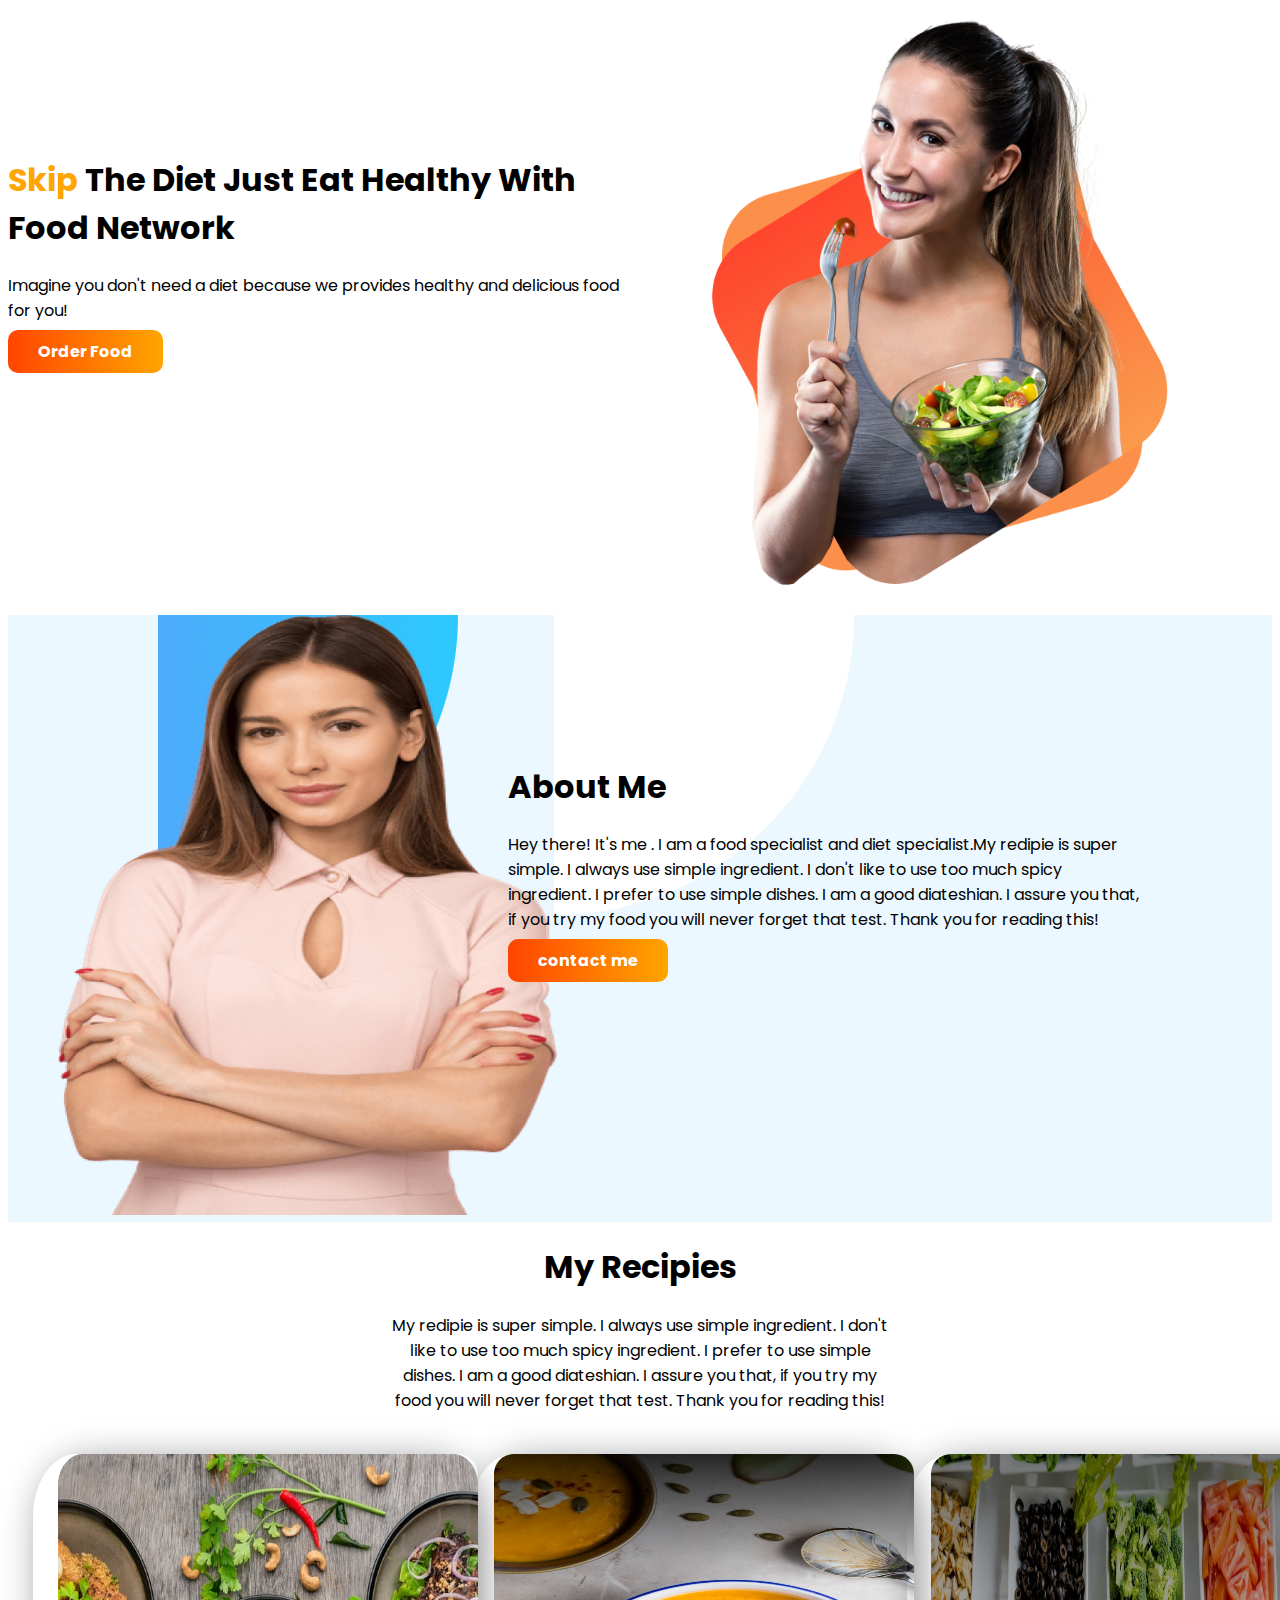
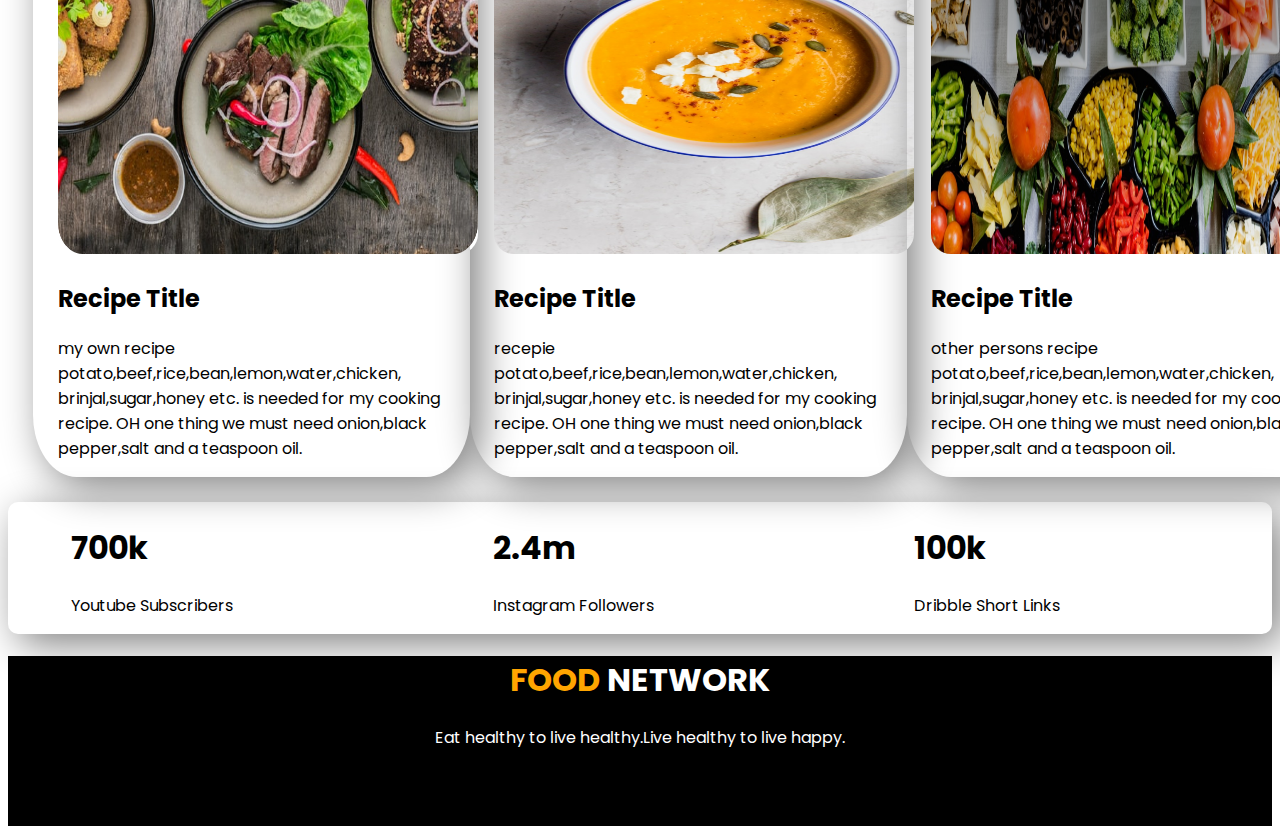
<file: lastone/index.html>
<!DOCTYPE html>
<html lang="en">
<head>
    <meta charset="UTF-8">
    <meta http-equiv="X-UA-Compatible" content="IE=edge">
    <meta name="viewport" content="width=device-width, initial-scale=1.0">
    <title>First Assignment</title>
    <link rel="stylesheet" href="style.css">
    <link rel="preconnect" href="https://fonts.googleapis.com">
    <link rel="preconnect" href="https://fonts.gstatic.com" crossorigin>
    <link href="https://fonts.googleapis.com/css2?family=Poppins&display=swap" rel="stylesheet">


</head>
<section class="flex">
    <div class="half">
        <h1><span class="sp">Skip</span> The Diet Just Eat Healthy With Food Network</h1>
        <p>Imagine you don't need a diet because we provides healthy and delicious food for you!</p>
        <a class="btn" href="https://www.foodpanda.com" target="_blank">Order Food</a>
    </div>
    <div class="">
        <img  class="firstim" src="female/newfe.png" alt="">
    </div>
</section>
<section class="flex fist ">
    <div>
        <img class="firstim" src="female/Person Image.png" alt="">
    </div>
    <div class="half ">
        <h1>About Me</h1>
        <p>Hey there! It's me . I am a food specialist and diet specialist.My redipie is super simple. I always use simple ingredient. I don't like to use too much spicy ingredient. I prefer to use simple dishes. I am a good diateshian. I assure you that, if you try my food you will never forget that test. Thank you for reading this!</p>
        <a class="btn" href="https://www.foodpanda.com">contact me</a>
        
    </div>
</section>
<section>
    <div class="cen">
        <h1><center>My Recipies</center></h1>
        <p class="recipe"><center>My redipie is super simple. I always use simple ingredient. I don't like to use too much spicy ingredient. I prefer to use simple dishes. I am a good diateshian. I assure you that, if you try my food you will never forget that test. Thank you for reading this!</center></p>
    </div>
    <div class="flex pad">
        <div class="box">
            <img class="lastim" src="food/Project Cover1.jpg" alt="">
            <h2>Recipe Title</h2>
            <p>my own recipe potato,beef,rice,bean,lemon,water,chicken, brinjal,sugar,honey etc. is needed for my cooking recipe. OH one thing we must need onion,black pepper,salt and a teaspoon oil.</p>
        </div>
        <div class="box">
            <img class="lastim" src="food/Project Cover2.png" alt="">
            <h2>Recipe Title</h2>
            <p>recepie potato,beef,rice,bean,lemon,water,chicken, brinjal,sugar,honey etc. is needed for my cooking recipe. OH one thing we must need onion,black pepper,salt and a teaspoon oil.</p>
        </div>
        <div class="box">
            <img class="lastim" src="food/Project Cover4.png" alt="">
            <h2>Recipe Title</h2>
            <p>other persons recipe potato,beef,rice,bean,lemon,water,chicken, brinjal,sugar,honey etc. is needed for my cooking recipe. OH one thing we must need onion,black pepper,salt and a teaspoon oil.</p>
        </div>
    </div>
    </div>
    </section>
    <section class="flex boxx">
        <div class="lastbox">
            <h1>700k</h1>
            <p>Youtube Subscribers</p>
        </div>
        <div class="lastbox">
            <h1>2.4m</h1>
            <p>Instagram Followers</p>
        </div>
        <div class="lastbox">
            <h1>100k</h1>
            <p>Dribble Short Links</p>
        </div>
    </section>
    <footer>
        <h1><span class="sp">FOOD</span> NETWORK</h1>
        <p>Eat healthy to live healthy.Live healthy to live happy.</p>
    </footer>


<body>
    
</body>
</html>
</file>
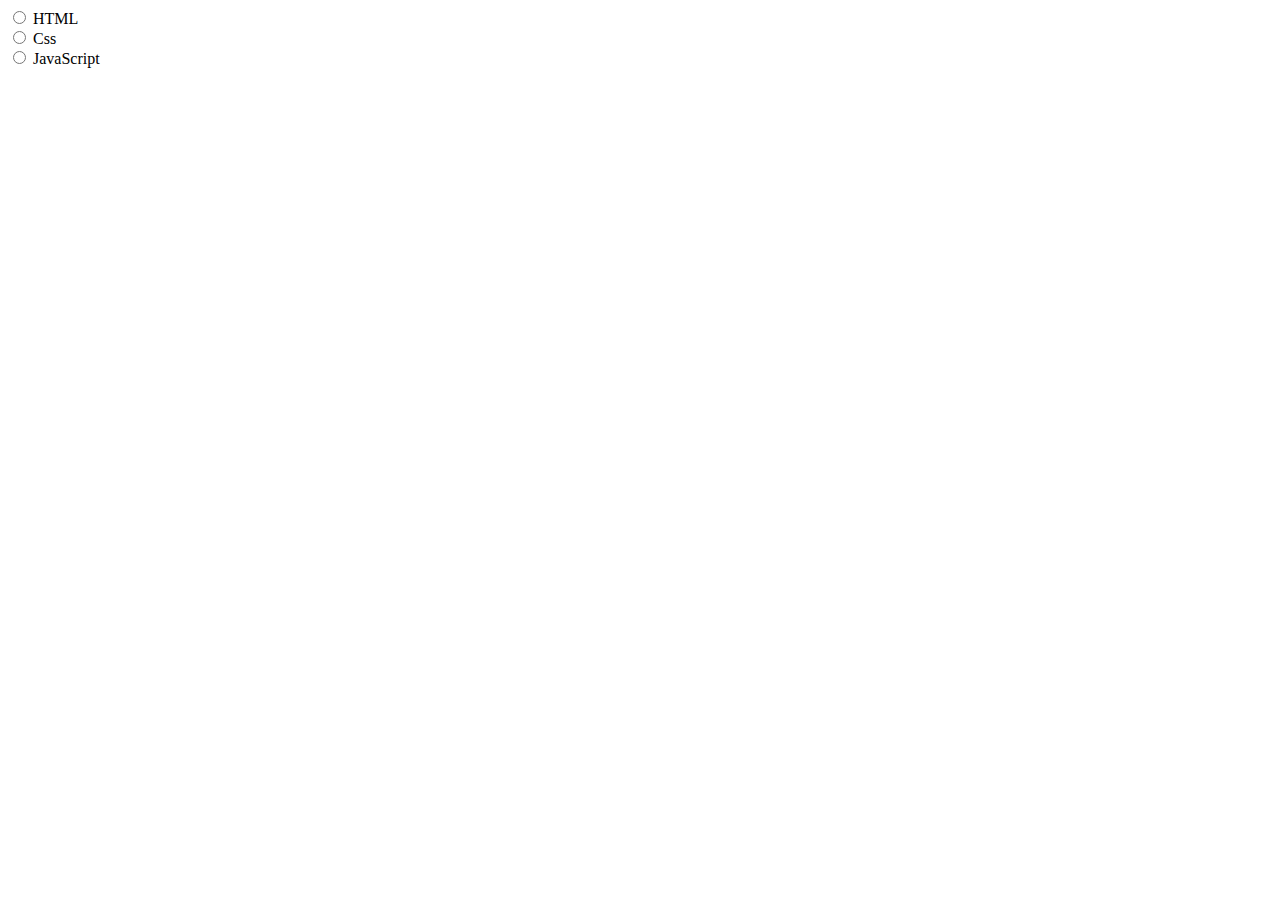
<file: First_website/Another_website.html>
<!DOCTYPE html>
<html>
    <head>
        <link rel="shortcut icon" href="cube.jpg" type="image/x-icon">


    </head>
    <body>
        <input type="radio">
        <label for="">HTML</label><br>
        <input type="radio">
        <label for="">Css</label><br>
        <input type="radio">
        <label for="">JavaScript</label>



    </body>




</html>
</file>
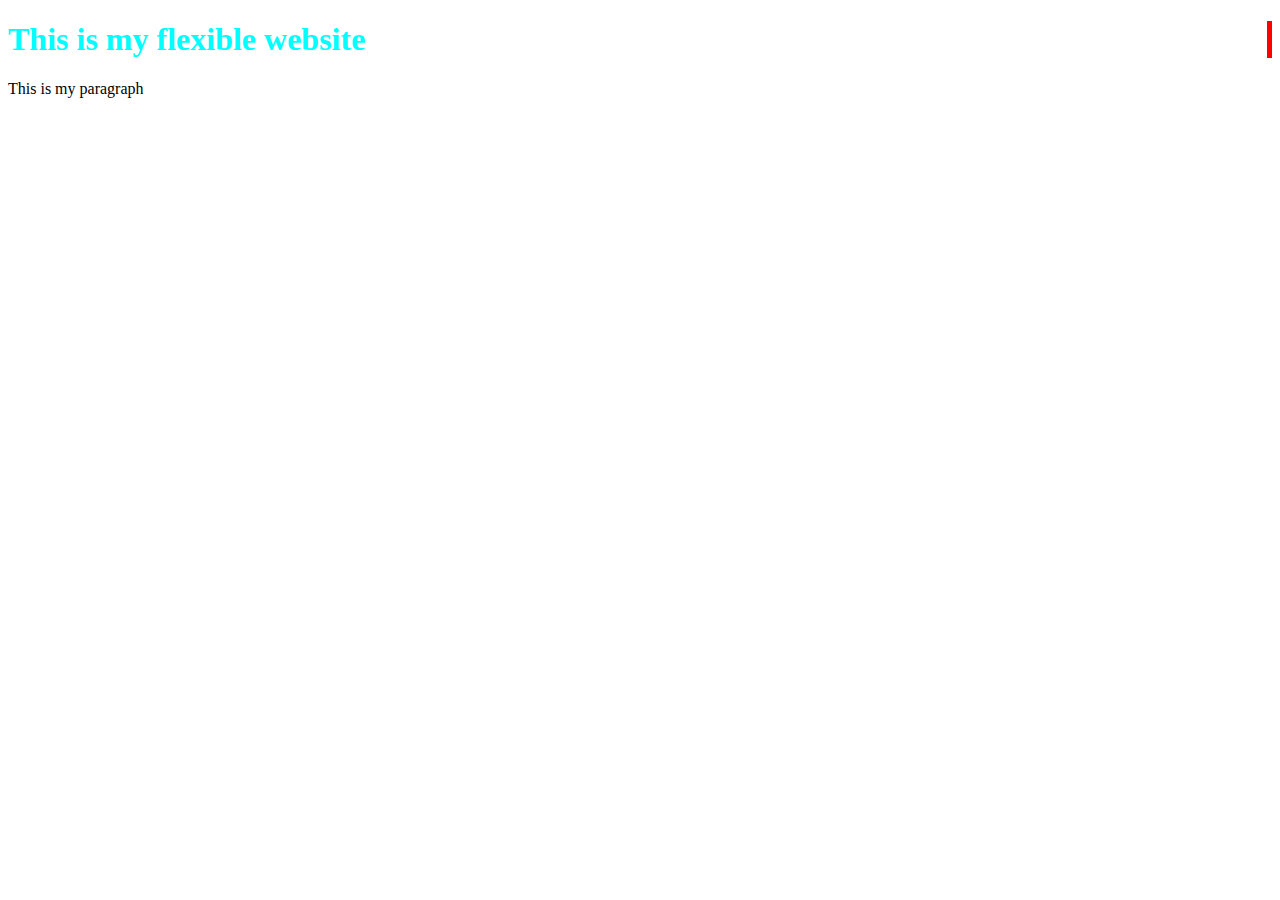
<file: First_website/Flexible.html>
<!DOCTYPE html>
<html lang="en">
<head>
    <meta charset="UTF-8">
    <meta http-equiv="X-UA-Compatible" content="IE=edge">
    <meta name="viewport" content="width=device-width, initial-scale=1.0">
    <title>This is my Flexible website</title>
    <link rel="stylesheet" href="cat/css/main.css">
</head>
<body>
    <h1>This is my flexible website</h1>
    <p>This is my paragraph</p>
    
</body>
</html>
</file>
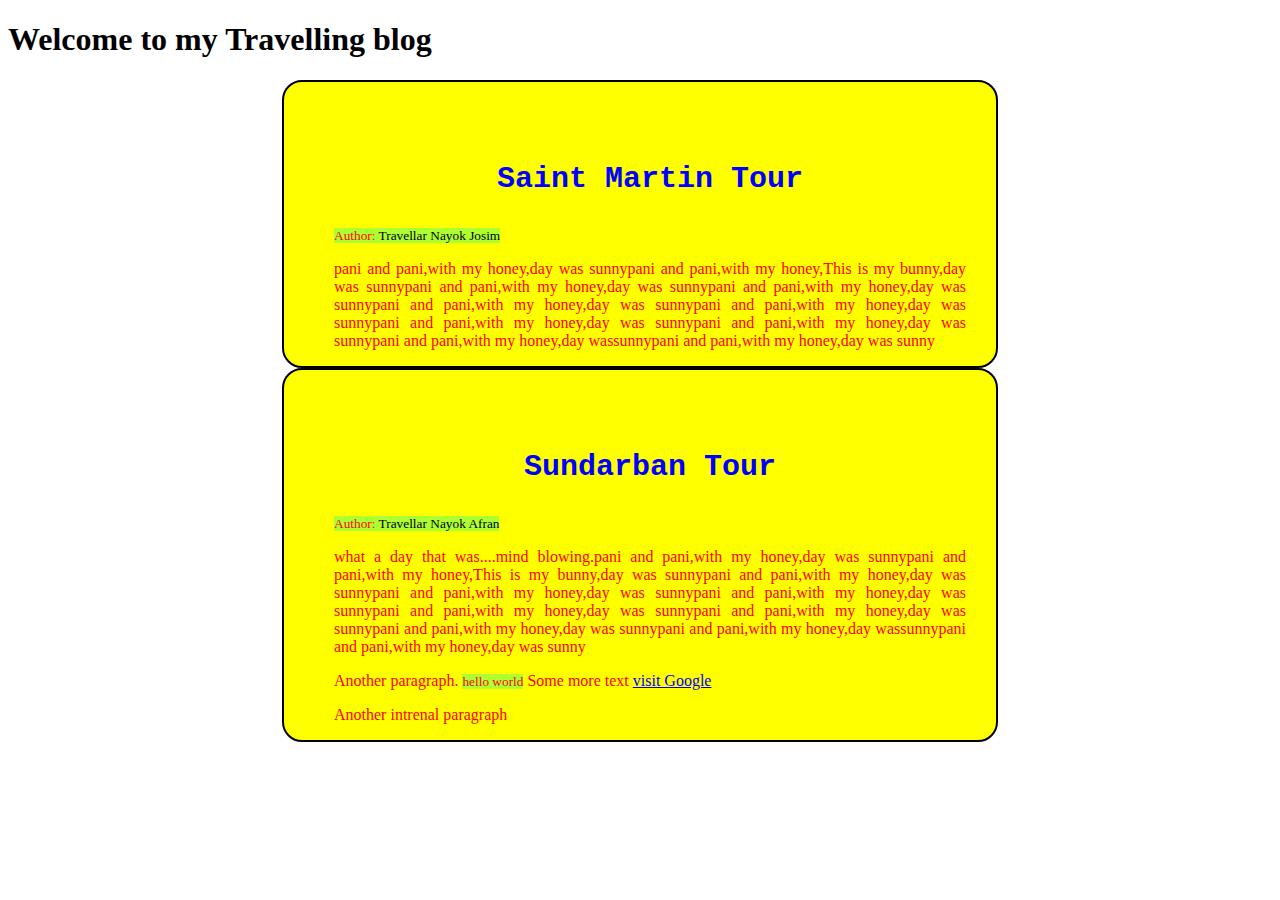
<file: First_website/My_blogs.html>
<!DOCTYPE html>
<html lang="en">
<head>
    <meta charset="UTF-8">
    <meta http-equiv="X-UA-Compatible" content="IE=edge">
    <meta name="viewport" content="width=device-width, initial-scale=1.0">
    <title>My Fantastic Travelling Blog</title>
    <link rel="shortcut icon" href="travel.png" type="image/x-icon">
    <style>
        small{
            background-color: greenyellow;
            color: red;
        }
        .blog{
            background-color: yellow;
            border: 2px solid black;
            border-radius: 20px;
            padding-top: 50px;
            padding-left: 50px;
            padding-bottom: 0;
            padding-right: 30px;
            width: 50%;
            margin: 0 auto
        }
        .blog-title{
            text-align: center;
            font-size: 30px;
            font-weight:bolder;
            font-family: 'Courier New', Courier, monospace;

        }
        .author-name{
            color: black;
        }
        .blog p{
            color: red;
            text-align: justify;
            
        }
        h3{
            color: blue;
        }



    </style>



</head>
<body>
    <h1>Welcome to my Travelling blog</h1>

    <div class="blog">
        <h3 class="blog-title">Saint Martin Tour</h3>
        <small>Author: <span class="author-name">Travellar Nayok Josim</span> </small>
        <p>pani and pani,with my honey,day was sunnypani and pani,with my honey,This is my bunny,day was sunnypani and pani,with my honey,day was sunnypani and pani,with my honey,day was sunnypani and pani,with my honey,day was sunnypani and pani,with my honey,day was sunnypani and pani,with my honey,day was sunnypani and pani,with my honey,day was sunnypani and pani,with my honey,day wassunnypani and pani,with my honey,day was sunny</p>
    </div>

    <div class="blog">
        <h3 class="blog-title">Sundarban Tour</h3>
        <small>Author: <span class="author-name">Travellar Nayok Afran</span> </small>
        <p>what a day that was....mind blowing.pani and pani,with my honey,day was sunnypani and pani,with my honey,This is my bunny,day was sunnypani and pani,with my honey,day was sunnypani and pani,with my honey,day was sunnypani and pani,with my honey,day was sunnypani and pani,with my honey,day was sunnypani and pani,with my honey,day was sunnypani and pani,with my honey,day was sunnypani and pani,with my honey,day wassunnypani and pani,with my honey,day was     sunny</p>
        <p>Another paragraph. <small>hello world</small> <span>Some more text</span> <a href="www.google.com">visit Google</a><p>Another intrenal paragraph</p> </p>
    </div>

</body>
</html>
</file>
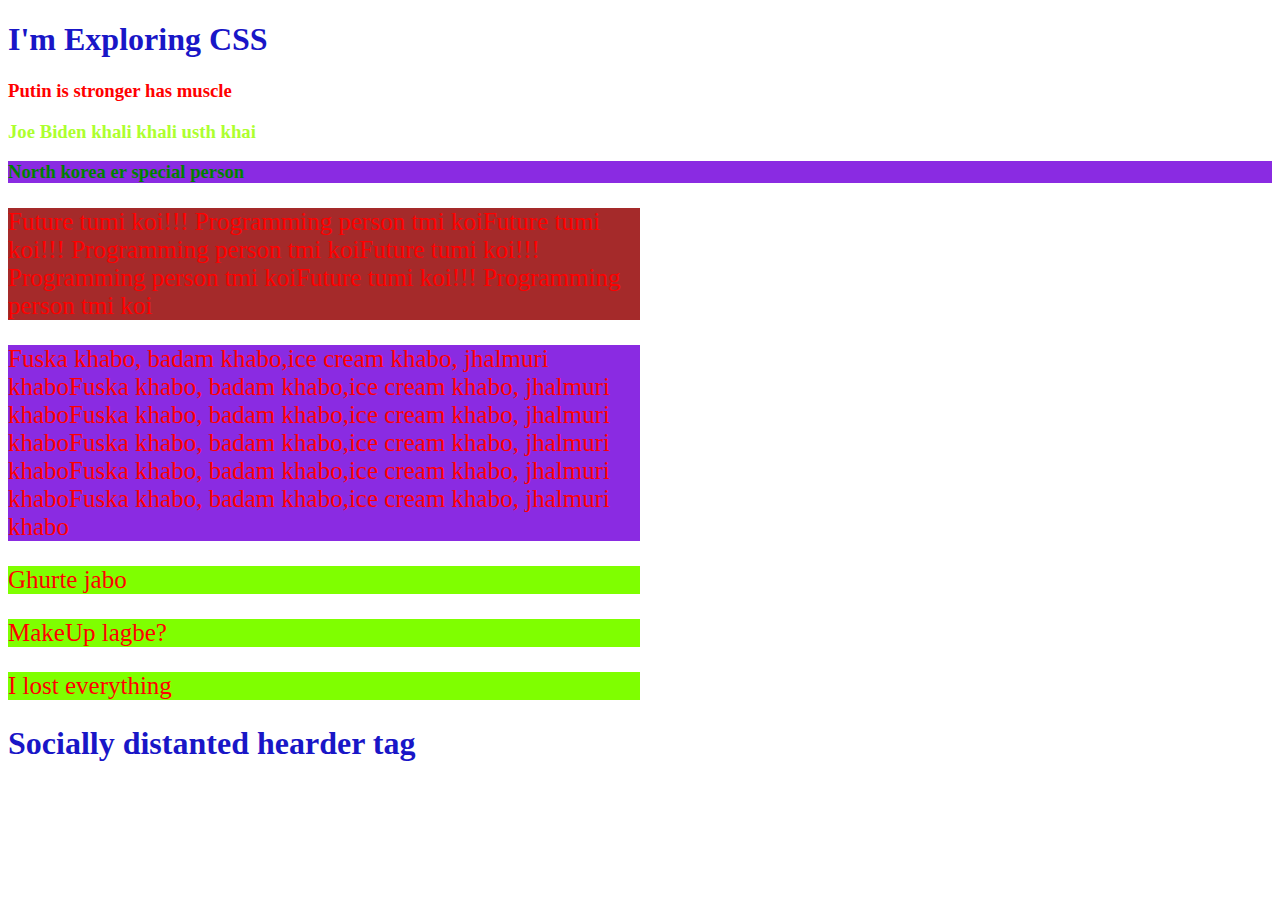
<file: First_website/My_CSS.html>
<!DOCTYPE html>
<html lang="en">
<head>
    <meta charset="UTF-8">
    <meta http-equiv="X-UA-Compatible" content="IE=edge">
    <meta name="viewport" content="width=device-width, initial-scale=1.0">
    <title>Explore CSS Today</title>
    <link rel="shortcut icon" href="css-3.png" type="image/x-icon">
    <style>
        p{
            font-size: 25px;
            
            color:red;
            background-color: chartreuse;
            height: 20%;
            width: 50%;
        }
        h1{
            color: #1916c7;
        }
        #russia{
            color:red;
        }
        #usa{
            color:greenyellow
        }
        #kim{
            color:green;
        }
        .birani{
            background-color:brown;
        }
        .moja{
            background-color: blueviolet;
        }

    </style>
</head>
<body>
    <h1>I'm Exploring CSS</h1>
    <h3 id="russia">Putin is stronger has muscle</h3>
    <h3 id="usa">Joe Biden khali khali usth khai</h3>
    <h3 class="birani moja"id="kim" >North korea er special person</h3>
    <p class="birani">Future tumi koi!!! Programming person tmi koiFuture tumi koi!!! Programming person tmi koiFuture tumi koi!!! Programming person tmi koiFuture tumi koi!!! Programming person tmi koi</p>
    <p class="moja">Fuska khabo, badam khabo,ice cream khabo, jhalmuri khaboFuska khabo, badam khabo,ice cream khabo, jhalmuri khaboFuska khabo, badam khabo,ice cream khabo, jhalmuri khaboFuska khabo, badam khabo,ice cream khabo, jhalmuri khaboFuska khabo, badam khabo,ice cream khabo, jhalmuri khaboFuska khabo, badam khabo,ice cream khabo, jhalmuri khabo</p>
    <p>Ghurte jabo</p>
    <p>MakeUp lagbe?</p>
    <p>I lost everything</p>
    <h1>Socially distanted hearder tag</h1>
    
</body>
</html>
</file>
<file: lastone/style.css>
body {
  font-family: "Poppins", sans-serif;
}
.flex {
  display: flex;
}
.half {
  width: 50%;
  padding-top: 10%;
}
.sp {
  color: orange;
}
.btn {
  background-image: linear-gradient(to right, orangered, orange);
  text-decoration: none;
  padding: 10px 30px;
  font-weight: 700;
  color: white;
  border-radius: 10px;
}
.fist {
  background-image: url(shapes/Frame\ 57.jpg);
  background-repeat: no-repeat;
}
.cen {
  padding-left: 30%;
  padding-right: 30%;
}
.box {
  box-shadow: 10px 10px 40px gray;
  width: 32%;
  padding-right: 2%;
  padding-left: 2%;
  border-radius: 10%;
  margin-left: 0%;
}
.pad {
  padding-left: 2%;
  padding-right: 2%;
  padding-top: 2%;
  padding-bottom: 2%;
}
.firstim {
  padding-left: 10%;
  height: 600px;
  width: 500px;
}
.lastim {
  height: 400px;
  width: 420px;
  border-radius: 20px;
}
.txt {
  padding-left: 0%;
  padding-right: 0%;
}
.single-bx {
  box-shadow: 10px 10px 40px gray;
}
footer {
  text-align: center;
  color: white;
  background-color: black;
  padding-bottom: 60px;
}
.lastbox {
  width: 25%;
  padding-left: 5%;
  padding-right: 5%;
}
.boxx {
  box-shadow: 10px 10px 40px gray;
  border-radius: 10px;
}
</file>
<file: First_website/cat/css/main.css>
h1{
    color:aqua;
    border-right: 5px solid red;
}
</file>
